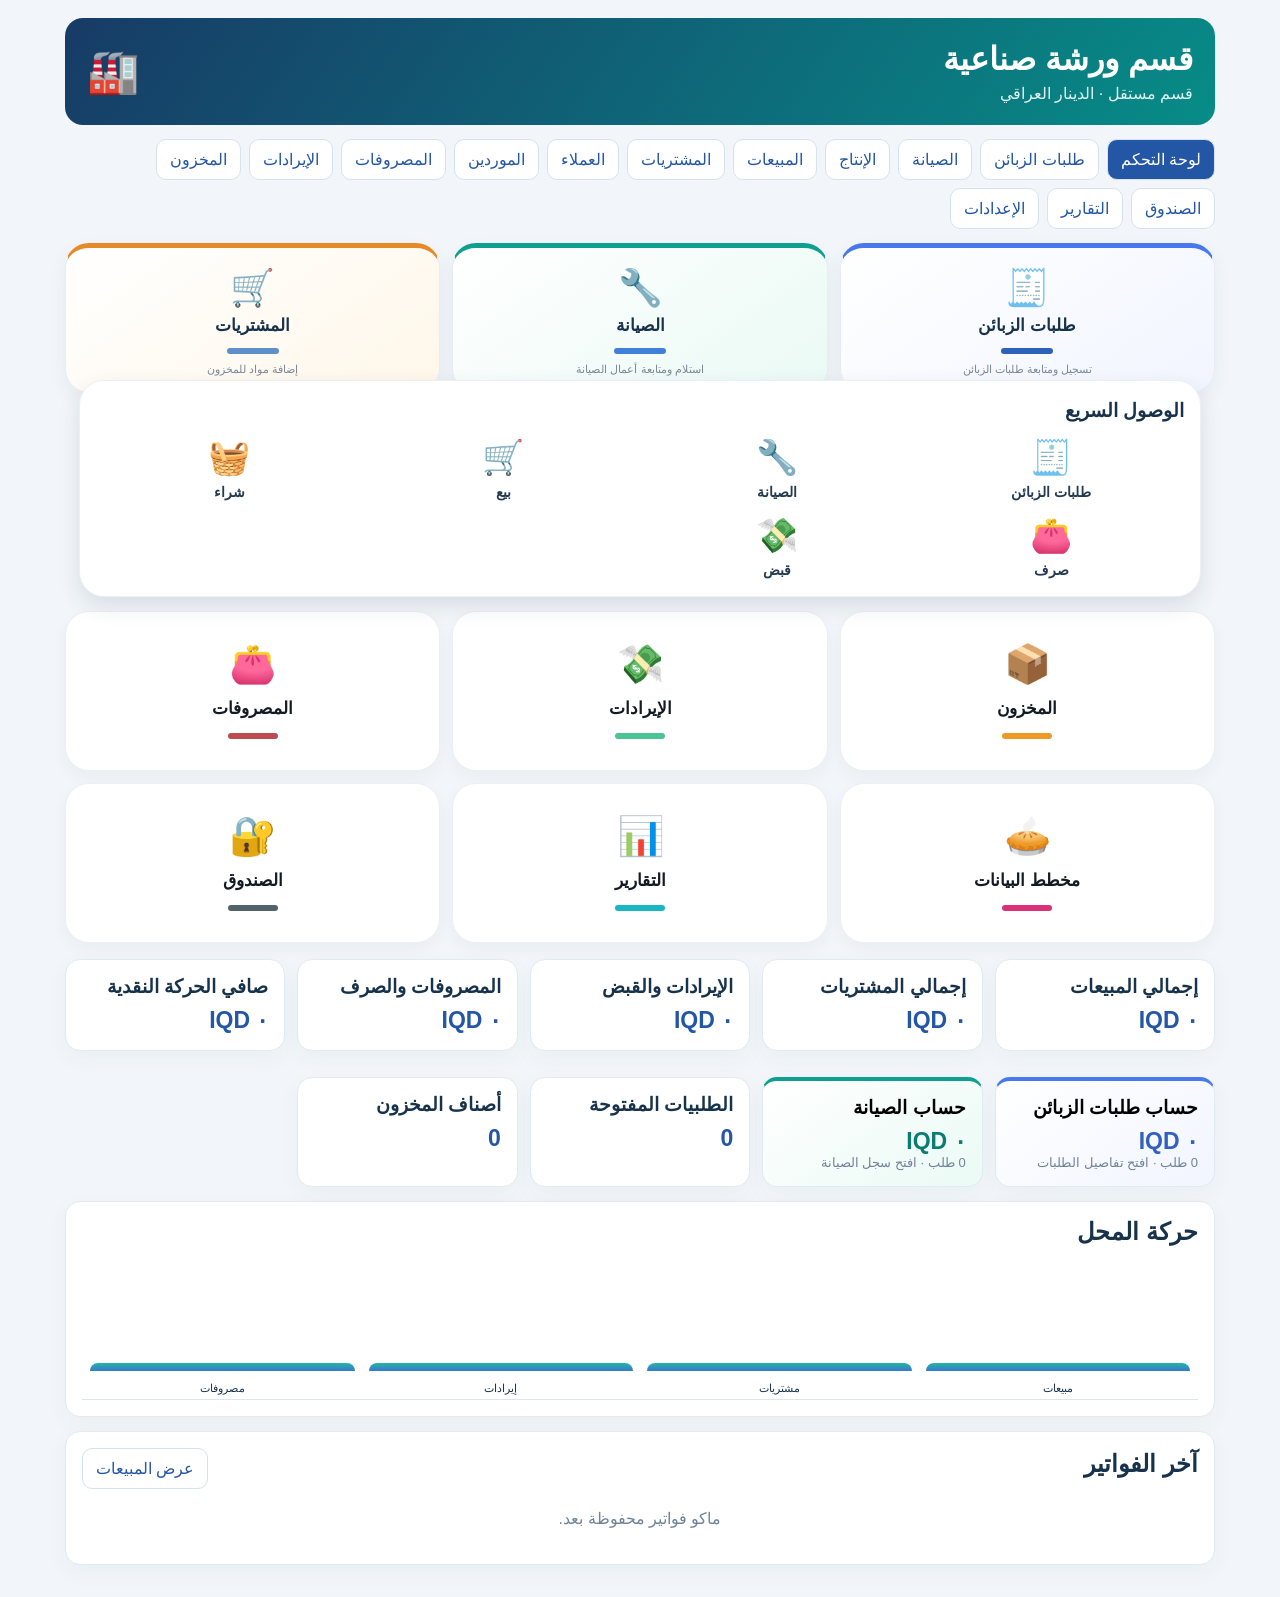
<file: demo.html>
<!doctype html><html lang="ar" dir="rtl"><meta charset="utf-8"><meta name="viewport" content="width=device-width, initial-scale=1"><title>معاينة القسم اليمني</title><link rel="stylesheet" href="yemen-section.css"><style>body{margin:0;padding:18px;background:#f2f6fa}.demo-wrap{max-width:1150px;margin:auto}</style><main class="demo-wrap"><div id="yemen"></div></main><script src="yemen-section.js"></script><script>window.HAYemenSection.mount(document.getElementById('yemen'));</script></html>
</file>
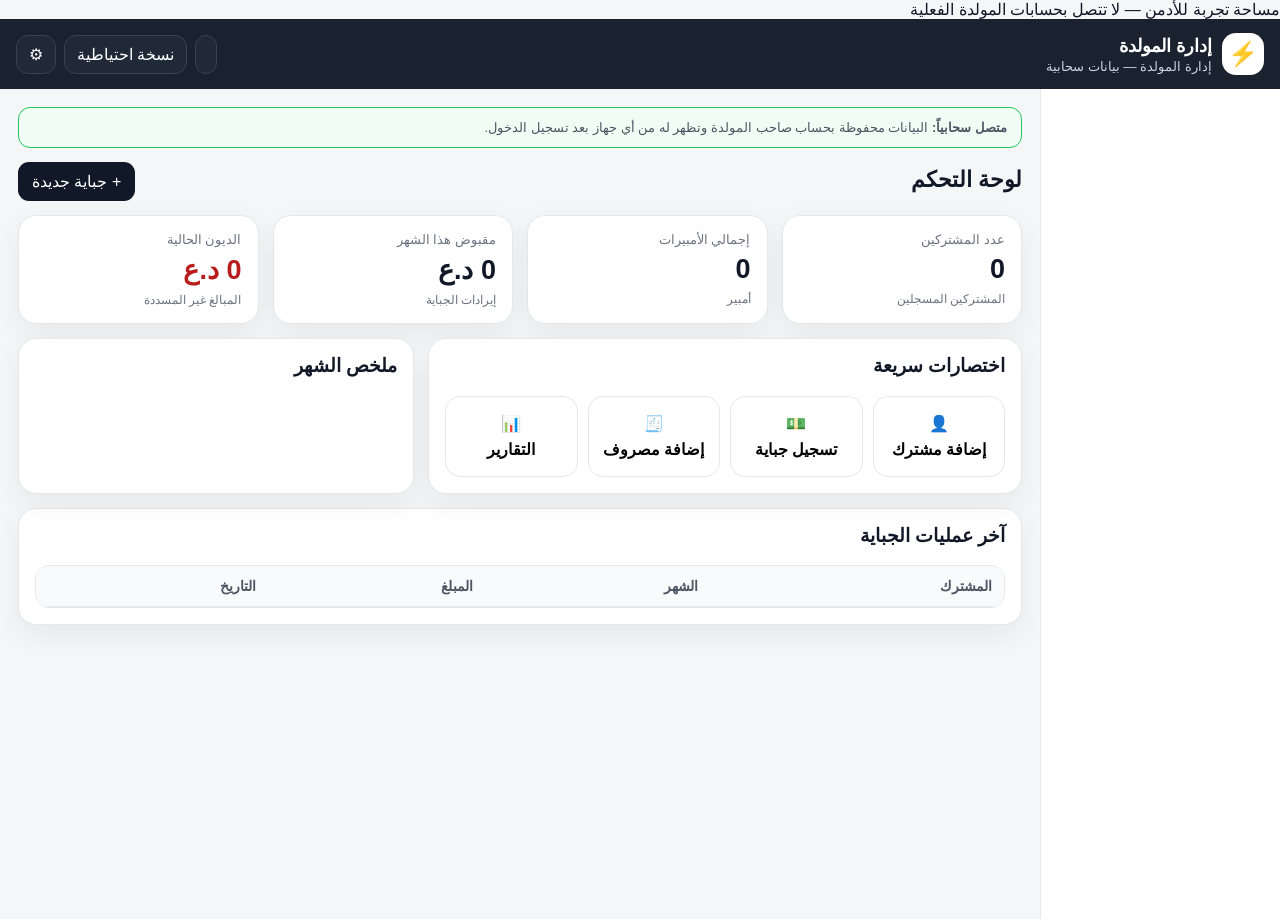
<file: ha-generator-demo.html>
<!doctype html>
<html lang="ar" dir="rtl">
<head><meta content="default-src 'none'; script-src 'unsafe-inline'; style-src 'unsafe-inline'; img-src data: blob:; connect-src 'none'; form-action 'none'; base-uri 'none'" http-equiv="Content-Security-Policy">
<meta charset="utf-8">
<meta name="viewport" content="width=device-width,initial-scale=1,viewport-fit=cover">
<meta name="theme-color" content="#111827">
<title>المولدة — تجربة الأدمن فقط</title>

<style>
:root{--bg:#f4f6f8;--card:#fff;--text:#111827;--muted:#6b7280;--line:#e5e7eb;--primary:#111827;--ok:#15803d;--bad:#b91c1c;--warn:#a16207;--shadow:0 10px 30px rgba(0,0,0,.06)}
*{box-sizing:border-box}body{margin:0;font-family:Tahoma,Arial,sans-serif;background:var(--bg);color:var(--text)}button,input,select,textarea{font:inherit}.app{min-height:100vh}.top{position:sticky;top:0;z-index:20;background:rgba(17,24,39,.96);color:#fff;padding:14px 16px;display:flex;align-items:center;justify-content:space-between;gap:10px}.brand{display:flex;align-items:center;gap:10px}.logo{width:42px;height:42px;border-radius:14px;background:#fff;color:#111827;display:grid;place-items:center;font-size:24px}.brand h1{font-size:18px;margin:0}.brand small{display:block;color:#cbd5e1;margin-top:2px}.top .actions{display:flex;gap:8px}.iconbtn{border:1px solid #374151;background:#1f2937;color:#fff;border-radius:12px;padding:9px 12px;cursor:pointer}.layout{display:grid;grid-template-columns:240px 1fr;min-height:calc(100vh - 70px)}.side{background:#fff;border-left:1px solid var(--line);padding:14px;position:sticky;top:70px;height:calc(100vh - 70px);overflow:auto}.nav{display:grid;gap:7px}.nav button{border:0;background:transparent;text-align:right;padding:12px;border-radius:12px;cursor:pointer;color:#374151}.nav button.active,.nav button:hover{background:#111827;color:#fff}.main{padding:18px;min-width:0}.view{display:none}.view.active{display:block}.section-title{display:flex;align-items:center;justify-content:space-between;gap:10px;margin-bottom:14px}.section-title h2{margin:0;font-size:22px}.section-title p{margin:4px 0 0;color:var(--muted);font-size:13px}.btn{border:0;border-radius:11px;padding:10px 14px;cursor:pointer;background:#111827;color:#fff}.btn.secondary{background:#fff;color:#111827;border:1px solid var(--line)}.btn.green{background:#15803d}.btn.red{background:#b91c1c}.btn.small{padding:7px 10px;font-size:13px}.grid{display:grid;gap:14px}.stats{grid-template-columns:repeat(4,minmax(0,1fr))}.card{background:var(--card);border:1px solid var(--line);border-radius:18px;box-shadow:var(--shadow);padding:16px}.stat .v{font-size:27px;font-weight:700;margin:7px 0}.stat .k{color:var(--muted);font-size:13px}.stat .trend{font-size:12px;color:var(--muted)}.two{grid-template-columns:1.2fr .8fr}.three{grid-template-columns:repeat(3,minmax(0,1fr))}.quick{display:grid;grid-template-columns:repeat(4,minmax(0,1fr));gap:10px}.quick button{background:#fff;border:1px solid var(--line);border-radius:15px;padding:17px 10px;cursor:pointer;text-align:center}.quick button:hover{background:#f9fafb}.quick b{display:block;margin-top:7px}.table-wrap{overflow:auto;border:1px solid var(--line);border-radius:14px;background:#fff}table{width:100%;border-collapse:collapse;min-width:760px}th,td{padding:12px;border-bottom:1px solid var(--line);text-align:right;font-size:14px}th{background:#f9fafb;color:#4b5563;position:sticky;top:0}tr:last-child td{border-bottom:0}.badge{display:inline-block;padding:5px 9px;border-radius:999px;font-size:12px}.paid{background:#16a34a;color:#fff;font-weight:700}.due{background:#dc2626;color:#fff;font-weight:700}.partial{background:#facc15;color:#713f12;font-weight:700}.toolbar{display:flex;gap:8px;flex-wrap:wrap;margin-bottom:12px}.search{flex:1;min-width:220px;border:1px solid var(--line);border-radius:11px;padding:10px 12px;background:#fff}.form-grid{display:grid;grid-template-columns:repeat(2,minmax(0,1fr));gap:12px}.field{display:grid;gap:6px}.field label{font-size:13px;color:#4b5563}.field input,.field select,.field textarea{width:100%;padding:11px 12px;border:1px solid var(--line);border-radius:11px;background:#fff;outline:none}.field textarea{min-height:90px;resize:vertical}.full{grid-column:1/-1}.modal{position:fixed;inset:0;background:rgba(0,0,0,.45);display:none;align-items:center;justify-content:center;padding:18px;z-index:50}.modal.open{display:flex}.modal-box{width:min(720px,100%);max-height:92vh;overflow:auto;background:#fff;border-radius:20px;padding:18px;box-shadow:0 25px 80px rgba(0,0,0,.25)}.modal-head{display:flex;align-items:center;justify-content:space-between;margin-bottom:14px}.modal-head h3{margin:0}.x{border:0;background:#f3f4f6;border-radius:10px;width:36px;height:36px;cursor:pointer}.summary-list{display:grid;gap:10px}.summary-row{display:flex;justify-content:space-between;gap:10px;padding:11px 0;border-bottom:1px dashed var(--line)}.summary-row:last-child{border-bottom:0}.empty{padding:28px;text-align:center;color:var(--muted)}.note{padding:12px 14px;border-radius:12px;background:#f9fafb;border:1px solid var(--line);color:#4b5563;font-size:13px}.footer-space{height:20px}.mobile-nav{display:none}.money{font-variant-numeric:tabular-nums}.danger-text{color:var(--bad)}.ok-text{color:var(--ok)}.subscriber-paid td{background:#dcfce7}.subscriber-due td{background:#fee2e2}.subscriber-partial td{background:#fef3c7}.subscriber-paid td:first-child{box-shadow:inset -5px 0 #16a34a}.subscriber-due td:first-child{box-shadow:inset -5px 0 #dc2626}.subscriber-partial td:first-child{box-shadow:inset -5px 0 #f59e0b}.subscriber-paid:hover td{background:#bbf7d0}.subscriber-due:hover td{background:#fecaca}.subscriber-partial:hover td{background:#fde68a}.status-legend{display:flex;gap:8px;flex-wrap:wrap;align-items:center;margin:0 0 12px}.legend-item{display:inline-flex;align-items:center;gap:6px;padding:6px 9px;border-radius:999px;font-size:12px;border:1px solid var(--line);background:#fff}.legend-dot{width:10px;height:10px;border-radius:50%}.legend-dot.paid{background:#22c55e}.legend-dot.due{background:#ef4444}.legend-dot.partial{background:#f59e0b}.phone-nowrap{white-space:nowrap;direction:ltr;unicode-bidi:isolate;display:inline-block;min-width:112px;text-align:center}.phone-actions{display:inline-flex;align-items:center;gap:7px;white-space:nowrap}.phone-call{color:#0f4c81;text-decoration:none;font-weight:700;cursor:pointer;border-bottom:1px dashed currentColor}.phone-call:active{opacity:.65}.whatsapp-link{display:inline-flex;align-items:center;justify-content:center;text-decoration:none;background:#16a34a;color:#fff;border-radius:8px;padding:4px 8px;font-size:12px;font-weight:700;line-height:1.35}.whatsapp-link:hover{filter:brightness(.96)}.whatsapp-link:active{opacity:.7}.address-nowrap{white-space:nowrap;display:inline-block;text-align:right}.unpaid-alert-banner{margin-top:14px;background:#fff1f2;border:1px solid #fecaca;border-right:6px solid #dc2626;border-radius:16px;padding:14px 16px;display:flex;align-items:center;justify-content:space-between;gap:12px;cursor:pointer}.unpaid-alert-banner:hover{background:#ffe4e6}.unpaid-alert-banner .alert-main{display:flex;align-items:center;gap:10px}.unpaid-alert-banner .alert-icon{width:42px;height:42px;border-radius:12px;background:#dc2626;color:#fff;display:grid;place-items:center;font-size:22px;flex:0 0 auto}.unpaid-alert-banner .alert-title{font-weight:700;color:#991b1b}.unpaid-alert-banner .alert-sub{font-size:13px;color:#7f1d1d;margin-top:3px}.unpaid-alert-banner .alert-count{background:#dc2626;color:#fff;border-radius:999px;min-width:42px;height:42px;padding:0 12px;display:grid;place-items:center;font-weight:700}.unpaid-mini-list{display:grid;gap:8px;margin-top:12px}.unpaid-mini-item{display:flex;align-items:center;justify-content:space-between;gap:10px;padding:10px 12px;background:#fff7f7;border:1px solid #fecaca;border-radius:12px}.unpaid-mini-item .name{font-weight:700}.unpaid-mini-item .amount{color:#b91c1c;font-weight:700}.unpaid-modal-summary{padding:12px 14px;background:#fff1f2;border:1px solid #fecaca;border-radius:12px;color:#991b1b;margin-bottom:12px}
@media(max-width:950px){.layout{grid-template-columns:1fr}.side{display:none}.main{padding:12px}.stats{grid-template-columns:repeat(2,1fr)}.two,.three{grid-template-columns:1fr}.quick{grid-template-columns:repeat(2,1fr)}.mobile-nav{display:grid;grid-template-columns:repeat(5,1fr);position:fixed;bottom:0;right:0;left:0;background:#fff;border-top:1px solid var(--line);z-index:30;padding:6px calc(6px + env(safe-area-inset-right)) calc(6px + env(safe-area-inset-bottom)) calc(6px + env(safe-area-inset-left));box-shadow:0 -8px 24px rgba(0,0,0,.07)}.mobile-nav button{border:0;background:transparent;padding:8px 3px;font-size:11px;color:#4b5563}.mobile-nav button.active{color:#111827;font-weight:700}.main{padding-bottom:86px}.top .actions .hide-mobile{display:none}}
@media(max-width:600px){.stats{grid-template-columns:1fr 1fr}.stat .v{font-size:21px}.form-grid{grid-template-columns:1fr}.quick{grid-template-columns:1fr 1fr}.section-title{align-items:flex-start}.section-title h2{font-size:19px}.brand small{display:none}}

/* ===== واجهة الموبايل الجديدة ===== */
.mobile-dashboard-shell,.subs-mobile-cards{display:none}
@media(max-width:600px){
  body{background:#f2f6fb}
  .top{position:sticky;top:0;background:linear-gradient(135deg,#075b96 0%,#0878b7 58%,#0b5d9a 100%);padding:13px 14px 15px;border-radius:0 0 24px 24px;box-shadow:0 8px 28px rgba(2,80,133,.22)}
  .top .brand{margin:auto;gap:8px}.top .logo{background:transparent;color:#ffd21f;width:44px;height:44px;font-size:31px;border-radius:0}.top .brand h1{font-size:20px;font-weight:800}.top .brand small{display:block;color:#dceeff;font-size:11px}.top .actions{position:absolute;left:10px;top:12px;gap:5px}.top .user-chip{display:none}.top .iconbtn,.top .logout-btn{width:34px;height:34px;padding:0;border-radius:50%;display:grid;place-items:center;background:rgba(255,255,255,.16);border:1px solid rgba(255,255,255,.22);font-size:0}.top .iconbtn:after{content:'⚙';font-size:17px}.top .logout-btn:after{content:'↪';font-size:17px}.top .hide-mobile{display:none!important}
  .main{padding:10px 10px 88px}.view#dashboard>.note,.view#dashboard>.section-title,.view#dashboard>.desktop-dashboard-content,.view#dashboard>.desktop-dashboard-content~*{display:none!important}.mobile-dashboard-shell{display:block}
  .mobile-status-grid{display:grid;grid-template-columns:repeat(3,1fr);gap:7px;margin-top:2px}
  .mobile-status-card{border:0;border-radius:17px;padding:11px 7px;display:flex;align-items:center;justify-content:center;gap:7px;min-width:0;box-shadow:0 5px 16px rgba(15,23,42,.05);text-align:right}
  .mobile-status-card.subs{background:linear-gradient(135deg,#eefcf4,#f8fffb)}.mobile-status-card.paidc{background:linear-gradient(135deg,#ecfbf2,#f8fffb)}.mobile-status-card.duec{background:linear-gradient(135deg,#fff0f1,#fff9f9)}
  .mobile-status-card .ms-icon{width:38px;height:38px;border-radius:11px;display:grid;place-items:center;font-size:20px;flex:0 0 auto;background:#fff8}.mobile-status-card.paidc .ms-icon{color:#079447;background:#d8f7e5}.mobile-status-card.duec .ms-icon{color:#dc2626;background:#fee2e2}.mobile-status-card.subs .ms-icon{background:#d8f7e5}
  .mobile-status-card b{display:block;font-size:11px;font-weight:700;white-space:nowrap}.mobile-status-card strong{display:block;font-size:22px;line-height:1.05;margin-top:3px}.mobile-status-card small{font-size:10px;color:#64748b}
  .mobile-money-row{display:grid;grid-template-columns:1fr 1fr;gap:8px;margin-top:9px}.mobile-money-card{border-radius:17px;padding:14px 13px;display:flex;align-items:center;gap:10px;min-width:0;box-shadow:0 5px 16px rgba(15,23,42,.04)}.mobile-money-card.blue{background:linear-gradient(120deg,#eaf6ff,#f8fbff)}.mobile-money-card.purple{background:linear-gradient(120deg,#f4efff,#faf8ff)}.mobile-money-card .money-icon{width:40px;height:40px;border-radius:11px;display:grid;place-items:center;font-size:22px;background:#fff8;color:#1976d2}.mobile-money-card.purple .money-icon{color:#7c3aed}.mobile-money-card small{display:block;font-size:11px;color:#475569}.mobile-money-card strong{display:block;margin-top:4px;font-size:16px;white-space:nowrap}.mobile-money-card.purple strong{color:#6d28d9}
  .mobile-quick-grid{display:grid;grid-template-columns:repeat(4,1fr);gap:7px;margin-top:9px}.mobile-quick-grid button{border:0;background:#fff;border-radius:15px;padding:12px 5px;box-shadow:0 4px 15px rgba(15,23,42,.05);min-width:0}.mobile-quick-grid button span{display:block;font-size:23px;height:28px}.mobile-quick-grid button b{display:block;font-size:10.5px;margin-top:5px;white-space:nowrap}
  .mobile-recent-box{margin-top:10px;background:#fff;border-radius:17px;overflow:hidden;box-shadow:0 6px 20px rgba(15,23,42,.06)}.mobile-recent-head{background:linear-gradient(135deg,#075b96,#0878b7);color:#fff;padding:11px 13px;display:flex;align-items:center;justify-content:space-between}.mobile-recent-head h3{margin:0;font-size:16px}.mobile-recent-head button{border:1px solid #fff9;background:transparent;color:#fff;border-radius:9px;padding:6px 9px;font-size:11px}.mobile-recent-list{display:grid}.mobile-recent-item{display:grid;grid-template-columns:auto 1fr auto;align-items:center;gap:8px;padding:10px 10px;border-bottom:1px solid #edf2f7}.mobile-recent-item:last-child{border-bottom:0}.mobile-recent-status{min-width:65px;text-align:center;padding:6px 7px;border-radius:999px;font-size:11px;font-weight:700}.mobile-recent-status.paid{background:#22c55e;color:#fff}.mobile-recent-status.due{background:#ef233c;color:#fff}.mobile-recent-status.partial{background:#fbbf24;color:#4a3200}.mobile-recent-info{min-width:0}.mobile-recent-info b{display:block;font-size:13px}.mobile-recent-info small{display:block;color:#64748b;font-size:10.5px;margin-top:4px;white-space:nowrap;overflow:hidden;text-overflow:ellipsis}.mobile-recent-contact{display:flex;align-items:center;gap:5px}.mobile-recent-phone{direction:ltr;color:#0b72d9;font-weight:800;font-size:12px;white-space:nowrap;text-decoration:none}.mobile-recent-call,.mobile-recent-wa{width:31px;height:31px;border-radius:9px;color:#fff;display:grid;place-items:center;text-decoration:none;font-size:15px}.mobile-recent-call{background:#1685ee}.mobile-recent-wa{background:#22c55e}
  .mobile-nav{display:grid!important;grid-template-columns:repeat(5,1fr);position:fixed;bottom:0;right:0;left:0;background:#fff;border-top:1px solid #e5e7eb;z-index:30;padding:6px 5px calc(7px + env(safe-area-inset-bottom));box-shadow:0 -7px 22px rgba(15,23,42,.08);border-radius:18px 18px 0 0}.mobile-nav button{border:0;background:transparent;padding:6px 2px 5px;font-size:10.5px;line-height:1.2;color:#475569;border-radius:10px}.mobile-nav button:first-line{font-size:19px}.mobile-nav button.active{color:#0878d1;font-weight:800;background:#eff7ff}
  #subscribers .table-wrap{display:none}.subs-mobile-cards{display:grid;gap:9px}.subscriber-mobile-card{background:#fff;color:#111827;border:1px solid #e8eef4;border-radius:16px;padding:11px;box-shadow:0 5px 16px rgba(15,23,42,.05)}.subscriber-mobile-card.paid{border-right:5px solid #22c55e}.subscriber-mobile-card.due{border-right:5px solid #ef233c}.subscriber-mobile-card.partial{border-right:5px solid #fbbf24}.subscriber-mobile-top{display:flex;align-items:flex-start;justify-content:space-between;gap:8px}.subscriber-mobile-name{font-weight:800;font-size:15px;color:#0f172a}.subscriber-mobile-meta{font-size:11px;color:#64748b;margin-top:4px}.subscriber-mobile-contact{display:flex;align-items:center;gap:5px;margin-top:9px;flex-wrap:wrap}.subscriber-mobile-contact .phone-call{border:0;background:#eff7ff;color:#0b72d9;border-radius:9px;padding:8px 10px;text-decoration:none}.subscriber-mobile-contact .whatsapp-link{padding:8px 10px;border-radius:9px}.subscriber-mobile-actions{display:flex;gap:6px;margin-top:9px}.subscriber-mobile-actions .btn{flex:1;padding:8px 5px;font-size:11px}.subscriber-mobile-balance{display:grid;grid-template-columns:repeat(3,1fr);gap:5px;margin-top:9px}.subscriber-mobile-balance span{background:#f8fafc;border-radius:9px;padding:6px;text-align:center;font-size:9.5px;color:#64748b}.subscriber-mobile-balance b{display:block;font-size:10.5px;color:#0f172a;margin-top:3px}
  #subscribers .section-title{margin-bottom:9px;align-items:center}#subscribers .section-title h2{font-size:18px}#subscribers .section-title p{font-size:10px}#subscribers .section-title .btn{padding:8px 10px;font-size:11px}#subscribers .toolbar{gap:6px;margin-bottom:7px}#subscribers .search{min-width:0;width:100%;font-size:12px;padding:9px}#subscribers .toolbar .btn{font-size:10px;padding:8px}#subscribers .status-legend{gap:4px;margin-bottom:8px}.legend-item{font-size:9px;padding:5px 6px}
}


/* ===== تسجيل الدخول والحساب ===== */
.app.auth-locked{display:none}
.auth-screen{position:fixed;inset:0;z-index:9999;display:none;align-items:center;justify-content:center;padding:20px;background:linear-gradient(145deg,#0f172a 0%,#111827 45%,#1e3a8a 100%);overflow:auto}
.auth-screen.show{display:flex}
.auth-card{width:min(440px,100%);background:#fff;border-radius:24px;padding:24px;box-shadow:0 30px 100px rgba(0,0,0,.35)}
.auth-logo{width:68px;height:68px;border-radius:20px;background:#111827;color:#fff;display:grid;place-items:center;font-size:34px;margin:0 auto 12px}
.auth-title{text-align:center;margin:0;font-size:25px}.auth-sub{text-align:center;color:#6b7280;font-size:13px;line-height:1.8;margin:7px 0 18px}
.auth-form{display:grid;gap:12px}.auth-field{display:grid;gap:6px}.auth-field label{font-size:13px;color:#4b5563}.auth-field input{width:100%;padding:13px 14px;border:1px solid #d1d5db;border-radius:12px;outline:none;background:#fff}.auth-field input:focus{border-color:#111827;box-shadow:0 0 0 3px rgba(17,24,39,.08)}
.auth-btn{border:0;border-radius:12px;padding:13px 16px;background:#111827;color:#fff;font-weight:700;cursor:pointer}.auth-btn:active{transform:translateY(1px)}
.auth-switch{margin-top:14px;text-align:center;font-size:13px;color:#6b7280}.auth-switch button{border:0;background:transparent;color:#1d4ed8;font-weight:700;cursor:pointer}
.auth-error{display:none;background:#fef2f2;color:#b91c1c;border:1px solid #fecaca;padding:10px 12px;border-radius:11px;font-size:13px}.auth-error.show{display:block}
.auth-info{background:#f0fdf4;color:#166534;border:1px solid #bbf7d0;padding:10px 12px;border-radius:11px;font-size:13px;line-height:1.7}
.user-chip{display:flex;align-items:center;gap:8px;border:1px solid #374151;background:#1f2937;color:#fff;border-radius:12px;padding:7px 10px;max-width:180px}.user-chip .avatar{width:28px;height:28px;border-radius:9px;background:#fff;color:#111827;display:grid;place-items:center;font-weight:700}.user-chip .who{min-width:0}.user-chip .who b{display:block;font-size:12px;white-space:nowrap;overflow:hidden;text-overflow:ellipsis}.user-chip .who small{display:block;font-size:10px;color:#cbd5e1;white-space:nowrap;overflow:hidden;text-overflow:ellipsis}.logout-btn{border:1px solid #7f1d1d;background:#991b1b;color:#fff;border-radius:12px;padding:9px 11px;cursor:pointer}
@media(max-width:700px){.auth-card{padding:20px;border-radius:20px}.auth-title{font-size:22px}.user-chip{display:none}.logout-btn{padding:9px 10px}.top{padding:11px 12px}.top .actions{gap:6px}}

/* ===== إدارة حسابات أصحاب المولدات ===== */
.admin-only{display:none}.admin-only.show{display:block}
.role-badge{display:inline-flex;align-items:center;gap:5px;padding:5px 9px;border-radius:999px;font-size:11px;font-weight:700}.role-badge.superadmin{background:#ede9fe;color:#5b21b6}.role-badge.owner{background:#dbeafe;color:#1d4ed8}.role-badge.disabled{background:#fee2e2;color:#991b1b}
.amp-type-badge{display:inline-flex;align-items:center;justify-content:center;padding:4px 8px;border-radius:999px;font-size:10px;font-weight:800;white-space:nowrap}.amp-type-badge.normal{background:#e0f2fe;color:#075985;border:1px solid #bae6fd}.amp-type-badge.golden{background:#fff7d6;color:#8a5b00;border:1px solid #f6d365}.subscriber-mobile-meta .amp-type-badge{padding:2px 6px;font-size:9px;vertical-align:middle}
.accounts-head{display:flex;gap:10px;flex-wrap:wrap;margin-bottom:14px}.accounts-head .mini{min-width:145px;background:#fff;border:1px solid var(--line);border-radius:14px;padding:12px}.accounts-head .mini b{display:block;font-size:22px;margin-top:5px}.accounts-head .mini span{font-size:12px;color:var(--muted)}
.account-credential-box{background:#eff6ff;border:1px solid #bfdbfe;border-radius:14px;padding:14px;margin:12px 0;line-height:1.9}.account-credential-box code{direction:ltr;unicode-bidi:isolate;display:inline-block;background:#fff;border:1px solid #dbeafe;padding:2px 7px;border-radius:7px;font-weight:700}.account-actions{display:flex;gap:5px;flex-wrap:wrap}
.superadmin-note{background:#faf5ff;border:1px solid #e9d5ff;border-right:5px solid #7c3aed;border-radius:14px;padding:12px 14px;margin-bottom:14px;color:#5b21b6;font-size:13px;line-height:1.8}

</style>

</head>
<body><div>مساحة تجربة للأدمن — لا تتصل بحسابات المولدة الفعلية</div>



<div class="app">
<header class="top">
  <div class="brand"><div class="logo">⚡</div><div><h1 id="appTitle">إدارة المولدة</h1><small>إدارة المولدة — بيانات سحابية</small></div></div>
  <div class="actions"><div class="user-chip" id="currentUserChip"></div><button class="iconbtn hide-mobile" onclick="exportData()">نسخة احتياطية</button><button class="iconbtn" onclick="openSettings()">⚙</button></div>
</header>
<div class="layout">
<aside class="side"><div class="nav" id="sideNav"></div></aside>
<main class="main">
<section class="view active" id="dashboard">
<div class="note" style="margin-bottom:14px;border-color:#22c55e;background:#f0fdf4"><b>متصل سحابياً:</b> البيانات محفوظة بحساب صاحب المولدة وتظهر له من أي جهاز بعد تسجيل الدخول.</div>
<div class="section-title"><div><h2>لوحة التحكم</h2><p id="todayText"></p></div><button class="btn" onclick="openCollection()">+ جباية جديدة</button></div>
<div class="mobile-dashboard-shell" id="mobileDashboardShell">
  <div class="mobile-status-grid">
    <button class="mobile-status-card subs" onclick="showView('subscribers')"><span class="ms-icon">👥</span><span><b>المشتركين</b><strong id="mSubs">0</strong><small>مشترك</small></span></button>
    <button class="mobile-status-card paidc" onclick="showView('collections')"><span class="ms-icon">✓</span><span><b>المدفوعين</b><strong id="mPaid">0</strong><small>مشترك</small></span></button>
    <button class="mobile-status-card duec" onclick="showView('debts')"><span class="ms-icon">◷</span><span><b>غير المدفوعين</b><strong id="mDue">0</strong><small>مشترك</small></span></button>
  </div>
  <div class="mobile-money-row">
    <div class="mobile-money-card blue"><span class="money-icon">▣</span><span><small>جباية هذا الشهر</small><strong id="mCollected">0 د.ع</strong></span></div>
    <div class="mobile-money-card purple"><span class="money-icon">◉</span><span><small>المتبقي</small><strong id="mRemaining">0 د.ع</strong></span></div>
  </div>
  <div class="mobile-quick-grid">
    <button onclick="openSubscriber()"><span>👤＋</span><b>إضافة مشترك</b></button>
    <button onclick="openCollection()"><span>💵</span><b>تسجيل دفعة</b></button>
    <button onclick="openFuel()"><span>⛽</span><b>مصاريف الوقود</b></button>
    <button onclick="showView('reports')"><span>📊</span><b>التقارير</b></button>
  </div>
  <div class="mobile-recent-box">
    <div class="mobile-recent-head"><h3>👥 آخر المشتركين</h3><button onclick="showView('subscribers')">عرض الكل ‹</button></div>
    <div id="mobileRecentSubscribers" class="mobile-recent-list"></div>
  </div>
</div>
<div class="grid stats desktop-dashboard-content">
  <div class="card stat"><div class="k">عدد المشتركين</div><div class="v" id="stSubs">0</div><div class="trend">المشتركين المسجلين</div></div>
  <div class="card stat"><div class="k">إجمالي الأمبيرات</div><div class="v" id="stAmps">0</div><div class="trend">أمبير</div></div>
  <div class="card stat"><div class="k">مقبوض هذا الشهر</div><div class="v money" id="stCollected">0 د.ع</div><div class="trend">إيرادات الجباية</div></div>
  <div class="card stat"><div class="k">الديون الحالية</div><div class="v money danger-text" id="stDebt">0 د.ع</div><div class="trend">المبالغ غير المسددة</div></div>
</div>
<div id="unpaidAlertBanner" class="unpaid-alert-banner" onclick="showUnpaidAlert(true)" style="display:none">
  <div class="alert-main"><div class="alert-icon">⚠</div><div><div class="alert-title">تنبيه: يوجد مشتركون غير دافعين لهذا الشهر</div><div class="alert-sub" id="unpaidAlertText">اضغط لعرض الأسماء والمبالغ</div></div></div>
  <div class="alert-count" id="unpaidAlertCount">0</div>
</div>
<div style="height:14px"></div>
<div class="grid two">
  <div class="card"><h3 style="margin-top:0">اختصارات سريعة</h3><div class="quick">
    <button onclick="openSubscriber()">👤<b>إضافة مشترك</b></button><button onclick="openCollection()">💵<b>تسجيل جباية</b></button><button onclick="openExpense()">🧾<b>إضافة مصروف</b></button><button onclick="showView('reports')">📊<b>التقارير</b></button>
  </div></div>
  <div class="card"><h3 style="margin-top:0">ملخص الشهر</h3><div class="summary-list" id="monthSummary"></div></div>
</div>
<div style="height:14px"></div>
<div class="card"><h3 style="margin-top:0">آخر عمليات الجباية</h3><div class="table-wrap"><table><thead><tr><th>المشترك</th><th>الشهر</th><th>المبلغ</th><th>التاريخ</th></tr></thead><tbody id="recentCollections"></tbody></table></div></div>
</section>

<section class="view" id="subscribers">
<div class="section-title"><div><h2>المشتركين</h2><p>متابعة الأمبيرات والجوزات والجباية للشهر الحالي</p></div><button class="btn" onclick="openSubscriber()">+ إضافة مشترك</button></div>
<div class="toolbar"><input id="subSearch" class="search" placeholder="بحث بالاسم أو الهاتف أو العنوان أو رقم الجوزة..." oninput="renderSubscribers()"><button class="btn secondary" onclick="exportSubscribersCSV()">تصدير CSV</button></div>
<div class="status-legend"><span class="legend-item"><i class="legend-dot paid"></i> أخضر: دافع</span><span class="legend-item"><i class="legend-dot due"></i> أحمر: غير دافع</span><span class="legend-item"><i class="legend-dot partial"></i> أصفر: دافع جزء</span></div>
<div class="table-wrap"><table><thead><tr><th>#</th><th>الاسم</th><th>الأمبيرات</th><th>النوع</th><th>رقم الجوزة</th><th>الهاتف</th><th>العنوان</th><th>الحساب</th><th>المدفوع</th><th>المتبقي</th><th>الحالة</th><th>إجراءات</th></tr></thead><tbody id="subsBody"></tbody></table></div><div id="subsMobileCards" class="subs-mobile-cards"></div>
</section>

<section class="view" id="collections">
<div class="section-title"><div><h2>الجباية</h2><p>تسجيل المبالغ المستلمة ومتابعة الجباية</p></div><button class="btn" onclick="openCollection()">+ جباية جديدة</button></div>
<div class="toolbar"><input id="colSearch" class="search" placeholder="بحث باسم المشترك..." oninput="renderCollections()"><input type="month" id="colMonthFilter" class="search" style="max-width:200px" onchange="renderCollections()"></div>
<div class="table-wrap"><table><thead><tr><th>المشترك</th><th>الشهر</th><th>المطلوب</th><th>المدفوع</th><th>المتبقي</th><th>التاريخ</th><th>حذف</th></tr></thead><tbody id="collectionsBody"></tbody></table></div>
</section>

<section class="view" id="debts">
<div class="section-title"><div><h2>الديون</h2><p>المشتركين الذين لديهم مبالغ متبقية</p></div></div>
<div class="table-wrap"><table><thead><tr><th>المشترك</th><th>الهاتف</th><th>الأمبيرات</th><th>النوع</th><th>المطلوب الحالي</th><th>المقبوض</th><th>الدين</th><th>الحالة</th><th>إجراء</th></tr></thead><tbody id="debtsBody"></tbody></table></div>
</section>

<section class="view" id="expenses">
<div class="section-title"><div><h2>المصاريف</h2><p>الكاز والزيوت والصيانة والمصاريف الأخرى</p></div><button class="btn" onclick="openExpense()">+ إضافة مصروف</button></div>
<div class="table-wrap"><table><thead><tr><th>النوع</th><th>البيان</th><th>الكمية</th><th>سعر الوحدة</th><th>المبلغ</th><th>التاريخ</th><th>ملاحظات</th><th>حذف</th></tr></thead><tbody id="expensesBody"></tbody></table></div>
</section>

<section class="view" id="fuel">
<div class="section-title"><div><h2>الوقود</h2><p>متابعة شراء واستهلاك الكاز</p></div><button class="btn" onclick="openFuel()">+ إضافة وقود</button></div>
<div class="grid stats" style="margin-bottom:14px"><div class="card stat"><div class="k">إجمالي اللترات</div><div class="v" id="fuelLiters">0</div></div><div class="card stat"><div class="k">إجمالي الكلفة</div><div class="v money" id="fuelCost">0 د.ع</div></div><div class="card stat"><div class="k">سعر لتر الكاز الافتراضي</div><div class="v money" id="fuelDefaultPrice">0 د.ع</div></div><div class="card stat"><div class="k">متوسط سعر اللتر</div><div class="v money" id="fuelAvgPrice">0 د.ع</div></div></div>
<div class="table-wrap"><table><thead><tr><th>اللترات</th><th>سعر اللتر</th><th>الإجمالي</th><th>التاريخ</th><th>المورد/الملاحظات</th><th>حذف</th></tr></thead><tbody id="fuelBody"></tbody></table></div>
</section>

<section class="view" id="maintenance">
<div class="section-title"><div><h2>الصيانة</h2><p>سجل الأعطال وأعمال الصيانة</p></div><button class="btn" onclick="openMaintenance()">+ إضافة صيانة</button></div>
<div class="table-wrap"><table><thead><tr><th>العطل/العمل</th><th>الكلفة</th><th>الفني</th><th>التاريخ</th><th>ملاحظات</th><th>حذف</th></tr></thead><tbody id="maintenanceBody"></tbody></table></div>
</section>

<section class="view" id="reports">
<div class="section-title"><div><h2>التقارير</h2><p>ملخص مالي وتشغيلي</p></div></div>
<div class="toolbar"><input type="month" id="reportMonth" class="search" style="max-width:220px" onchange="renderReports()"></div>
<div class="grid stats">
  <div class="card stat"><div class="k">إيراد الجباية</div><div class="v money" id="rpIncome">0 د.ع</div></div>
  <div class="card stat"><div class="k">المصاريف</div><div class="v money" id="rpExpenses">0 د.ع</div></div>
  <div class="card stat"><div class="k">الوقود</div><div class="v money" id="rpFuel">0 د.ع</div></div>
  <div class="card stat"><div class="k">صافي الربح</div><div class="v money" id="rpProfit">0 د.ع</div></div>
</div>
<div style="height:14px"></div>
<div class="grid two">
<div class="card"><h3>تفاصيل الجباية</h3><div id="rpCollectionDetails" class="summary-list"></div></div>
<div class="card"><h3>تفاصيل التشغيل</h3><div id="rpOpsDetails" class="summary-list"></div></div>
</div>
</section>






<section class="view" id="settings">
<div class="section-title"><div><h2>الإعدادات</h2><p>بيانات المولدة والتسعيرة والنسخ الاحتياطي</p></div></div>
<div class="card"><div class="form-grid">
<div class="field"><label>اسم المولدة</label><input id="setName"></div><div class="field"><label>اسم المالك</label><input id="setOwner"></div>
<div class="field"><label>رقم الهاتف</label><input id="setPhone"></div><div class="field"><label>المنطقة</label><input id="setArea"></div>
<div class="field"><label>سعر الأمبير الشهري (د.ع)</label><input id="setAmpPrice" type="number" min="0"></div><div class="field"><label>سعر لتر الكاز الافتراضي (د.ع)</label><input id="setFuelPrice" type="number" min="0"></div>
<div class="field"><label>سعر لتر الزيت الافتراضي (د.ع)</label><input id="setOilPrice" type="number" min="0"></div><div class="field"><label>أجرة العامل الافتراضية (د.ع)</label><input id="setWorkerCost" type="number" min="0"></div>
<div class="field"><label>مصروف التشغيل الافتراضي (د.ع)</label><input id="setOperatingCost" type="number" min="0"></div><div class="field"><label>عملة العرض</label><select id="setCurrency"><option value="د.ع">دينار عراقي</option></select></div>
<div class="full"><div class="note" id="settingsIdentityNote" style="margin-bottom:10px">هذه الأسعار افتراضية لتسريع الإدخال، ويمكن تغيير السعر داخل كل عملية شراء أو مصروف عند الحاجة.</div><button class="btn green" onclick="saveSettings()">حفظ الإعدادات</button></div>
</div></div>
<div style="height:14px"></div>
<div class="card"><h3 style="margin-top:0">النسخ الاحتياطي</h3><div class="toolbar"><button class="btn secondary" onclick="exportData()">تنزيل نسخة JSON</button><label class="btn secondary" style="cursor:pointer">استيراد نسخة<input type="file" id="importFile" accept="application/json" hidden onchange="importData(event)"></label><button class="btn red" onclick="resetAll()">مسح كل البيانات</button></div><div class="note">يتم حفظ البيانات في Supabase حسب حساب صاحب المولدة. ويمكن تنزيل نسخة JSON إضافية للاحتياط.</div></div>
</section>
<div class="footer-space"></div>
</main>
</div>
<nav class="mobile-nav" id="mobileNav"></nav>
</div>

<div class="modal" id="modal"><div class="modal-box"><div class="modal-head"><h3 id="modalTitle"></h3><button class="x" onclick="closeModal()">✕</button></div><div id="modalContent"></div></div></div>
<script>
const KEY='generatorManagerDB_demo_v2_40';
const monthNow=()=>new Date().toISOString().slice(0,7);
const today=()=>new Date().toISOString().slice(0,10);
const fmt=n=>Number(n||0).toLocaleString('ar-IQ')+' د.ع';
const uid=()=>crypto.randomUUID ? crypto.randomUUID() : ([1e7]+-1e3+-4e3+-8e3+-1e11).replace(/[018]/g,c=>(c^crypto.getRandomValues(new Uint8Array(1))[0]&15>>c/4).toString(16));
const demoHost=parent!==window&&parent.HA_ADMIN_DEMO_BRIDGE;if(!demoHost?.allowed())throw Error('هذه الصفحة لتجربة الأدمن داخل البرنامج فقط.');const demoSnapshot=demoHost.generatorRead();let db=demoSnapshot.data,demoRevision=JSON.stringify(db);

function blankDB(){return {settings:{name:'إدارة المولدة',owner:'',phone:'',area:'',ampPrice:18000,fuelPrice:0,oilPrice:0,workerCost:0,operatingCost:0,currency:'د.ع'},subscribers:[],collections:[],expenses:[],fuel:[],maintenance:[]}}
function loadDB(){return blankDB()}
function save(){try{demoHost.generatorSave(demoSnapshot.scope,db,demoRevision);demoRevision=JSON.stringify(db);renderAll();}catch(e){alert(e.message);throw e;}}
const navItems=[['dashboard','الرئيسية','⌂'],['subscribers','المشتركين','👥'],['collections','الجباية','💵'],['debts','الديون','⚠'],['expenses','المصاريف','🧾'],['fuel','الوقود','⛽'],['maintenance','الصيانة','🔧'],['reports','التقارير','📊'],['settings','الإعدادات','⚙']];
function isSuperAdmin(){return true}
function initNav(){const items=navItems;sideNav.innerHTML=items.map(x=>`<button data-v="${x[0]}" onclick="showView('${x[0]}')">${x[2]} &nbsp; ${x[1]}</button>`).join('');mobileNav.innerHTML=items.filter(x=>['dashboard','subscribers','collections','debts','reports'].includes(x[0])).map(x=>`<button data-v="${x[0]}" onclick="showView('${x[0]}')">${x[2]}<br>${x[1]}</button>`).join('')}
function showView(id){if(!navItems.some(x=>x[0]===id))return;document.querySelectorAll('.view').forEach(v=>v.classList.remove('active'));const target=document.getElementById(id);if(!target)return;target.classList.add('active');document.querySelectorAll('[data-v]').forEach(b=>b.classList.toggle('active',b.dataset.v===id));if(id==='settings')fillSettings();if(id==='reports')renderReports();window.scrollTo({top:0,behavior:'smooth'})}
function renderAll(){db.subscribers=(db.subscribers||[]).map(s=>({...s,ampType:normalizeAmpType(s.ampType)}));document.getElementById('appTitle').textContent=db.settings.name||'إدارة المولدة';todayText.textContent=new Intl.DateTimeFormat('ar-IQ',{dateStyle:'full'}).format(new Date());renderDashboard();renderUnpaidAlert();renderSubscribers();renderCollections();renderDebts();renderExpenses();renderFuel();renderMaintenance();renderReports()}
function normalizeAmpType(v){return String(v||'').toLowerCase()==='golden'?'golden':'normal'}
function ampTypeLabel(v){return normalizeAmpType(v)==='golden'?'ذهبي':'عادي'}
function ampTypeBadge(v){const t=normalizeAmpType(v);return `<span class="amp-type-badge ${t}">${t==='golden'?'ذهبي':'عادي'}</span>`}
function decodeSubscriberNotes(v=''){const raw=String(v||'');const m=raw.match(/\[\[AMP_TYPE:(normal|golden)\]\]/i);return {ampType:normalizeAmpType(m?.[1]),notes:raw.replace(/\[\[AMP_TYPE:(normal|golden)\]\]\s*/i,'').trim()}}
function encodeSubscriberNotes(notes='',type='normal'){const clean=decodeSubscriberNotes(notes).notes;return `[[AMP_TYPE:${normalizeAmpType(type)}]]${clean?'\n'+clean:''}`}
function monthlyDue(sub){return Number(sub.amps||0)*Number(db.settings.ampPrice||0)}
function paidFor(subId,month){return db.collections.filter(c=>c.subId===subId&&c.month===month).reduce((a,c)=>a+Number(c.amount||0),0)}
function debtForMonth(sub,month){return Math.max(0,monthlyDue(sub)-paidFor(sub.id,month))}
function statusFor(sub,month){let d=debtForMonth(sub,month),p=paidFor(sub.id,month);return d===0?'paid':p>0?'partial':'due'}
function unpaidSubscribers(month=monthNow()){return db.subscribers.filter(s=>statusFor(s,month)==='due')}
function renderUnpaidAlert(){const m=monthNow(),arr=unpaidSubscribers(m),banner=document.getElementById('unpaidAlertBanner');if(!banner)return;if(!arr.length){banner.style.display='none';return}const total=arr.reduce((a,s)=>a+debtForMonth(s,m),0);banner.style.display='flex';unpaidAlertCount.textContent=arr.length.toLocaleString('ar-IQ');unpaidAlertText.textContent=`${arr.length.toLocaleString('ar-IQ')} مشترك غير دافع — إجمالي المتبقي ${fmt(total)} — اضغط لعرض القائمة`}
function showUnpaidAlert(force=false){const m=monthNow(),arr=unpaidSubscribers(m);if(!arr.length)return;if(!force){const k='generator_unpaid_alert_'+m;if(sessionStorage.getItem(k))return;sessionStorage.setItem(k,'1')}const total=arr.reduce((a,s)=>a+debtForMonth(s,m),0);const rows=arr.map(s=>`<div class="unpaid-mini-item"><div><div class="name">${esc(s.name)}</div><div style="font-size:12px;color:#6b7280;margin-top:3px">${phoneLink(s.phone)} — ${esc([s.area,s.address].filter(Boolean).join(' - ')||'-')}</div></div><div style="text-align:left"><div class="amount">${fmt(debtForMonth(s,m))}</div><button class="btn small" style="margin-top:5px" onclick="closeModal();openCollection('${s.id}')">تسجيل دفع</button></div></div>`).join('');openModal('⚠ تنبيه غير الدافعين',`<div class="unpaid-modal-summary"><b>${arr.length.toLocaleString('ar-IQ')} مشترك</b> لم يدفعوا أي مبلغ لهذا الشهر، وإجمالي المبالغ المطلوبة منهم <b>${fmt(total)}</b>.</div><div class="unpaid-mini-list">${rows}</div><div style="margin-top:12px;display:flex;gap:8px;flex-wrap:wrap"><button class="btn red" onclick="closeModal();showView('debts')">عرض صفحة الديون</button><button class="btn secondary" onclick="closeModal()">إغلاق</button></div>`) }
function renderDashboard(){const m=monthNow();const income=db.collections.filter(c=>c.month===m).reduce((a,c)=>a+Number(c.amount||0),0);const debt=db.subscribers.reduce((a,s)=>a+debtForMonth(s,m),0);const exp=db.expenses.filter(e=>(e.date||'').slice(0,7)===m).reduce((a,e)=>a+Number(e.amount||0),0);const fuel=db.fuel.filter(e=>(e.date||'').slice(0,7)===m).reduce((a,e)=>a+Number(e.total||0),0);stSubs.textContent=db.subscribers.length;stAmps.textContent=db.subscribers.reduce((a,s)=>a+Number(s.amps||0),0);stCollected.textContent=fmt(income);stDebt.textContent=fmt(debt);monthSummary.innerHTML=`<div class="summary-row"><span>إجمالي المستحق</span><b>${fmt(db.subscribers.reduce((a,s)=>a+monthlyDue(s),0))}</b></div><div class="summary-row"><span>المقبوض</span><b class="ok-text">${fmt(income)}</b></div><div class="summary-row"><span>المصاريف + الوقود</span><b>${fmt(exp+fuel)}</b></div><div class="summary-row"><span>الصافي التقريبي</span><b>${fmt(income-exp-fuel)}</b></div>`;const recent=[...db.collections].sort((a,b)=>b.createdAt-a.createdAt).slice(0,7);recentCollections.innerHTML=recent.length?recent.map(c=>{let s=db.subscribers.find(x=>x.id===c.subId);return `<tr><td>${esc(s?.name||'محذوف')}</td><td>${c.month}</td><td>${fmt(c.amount)}</td><td>${c.date}</td></tr>`}).join(''):`<tr><td colspan="4" class="empty">لا توجد عمليات بعد</td></tr>`;
  const paidCount=db.subscribers.filter(s=>statusFor(s,m)==='paid').length,dueCount=db.subscribers.filter(s=>statusFor(s,m)==='due').length,totalDue=db.subscribers.reduce((a,s)=>a+monthlyDue(s),0);
  if(document.getElementById('mSubs')){mSubs.textContent=db.subscribers.length;mPaid.textContent=paidCount;mDue.textContent=dueCount;mCollected.textContent=fmt(income);mRemaining.textContent=fmt(Math.max(0,totalDue-income));}
  const mr=document.getElementById('mobileRecentSubscribers');if(mr){const list=[...db.subscribers].sort((a,b)=>(b.createdAt||0)-(a.createdAt||0)).slice(0,5);mr.innerHTML=list.length?list.map(s=>{const st=statusFor(s,m),label=st==='paid'?'مدفوع':st==='partial'?'دفع جزئي':'غير مدفوع',address=[s.area,s.address].filter(Boolean).join(' - ')||'-',digits=String(s.phone||'').replace(/\D/g,''),wa=digits.startsWith('0')?'964'+digits.slice(1):digits.startsWith('964')?digits:'964'+digits;return `<div class="mobile-recent-item"><span class="mobile-recent-status ${st}">${label}</span><div class="mobile-recent-info"><b>${esc(s.name)}</b><small>${Number(s.amps||0)} أمبير &nbsp;${ampTypeBadge(s.ampType)}&nbsp; | &nbsp;رقم ${esc(s.fuseNo||'-')}<br>📍 ${esc(address)}</small></div><div class="mobile-recent-contact">${s.phone?`<a class="mobile-recent-phone" href="tel:${digits}">${esc(s.phone)}</a><a class="mobile-recent-call" href="tel:${digits}" aria-label="اتصال">☎</a><a class="mobile-recent-wa" href="https://wa.me/${wa}" target="_blank" rel="noopener" aria-label="واتساب">◉</a>`:''}</div></div>`}).join(''):`<div class="empty">لا يوجد مشتركون بعد</div>`}
}
function renderSubscribers(){const q=(subSearch?.value||'').trim().toLowerCase(),m=monthNow();let arr=db.subscribers.filter(s=>[s.name,s.phone,s.area,s.address,s.fuseNo,ampTypeLabel(s.ampType)].join(' ').toLowerCase().includes(q));subsBody.innerHTML=arr.length?arr.map((s,i)=>{let st=statusFor(s,m),paid=paidFor(s.id,m),due=monthlyDue(s),remain=Math.max(0,due-paid),label=st==='paid'?'دافع':st==='partial'?'دافع جزء':'غير دافع',address=[s.area,s.address].filter(Boolean).join(' - ')||'-';return `<tr class="subscriber-${st}"><td>${i+1}</td><td><b>${esc(s.name)}</b></td><td><b>${s.amps}</b></td><td>${ampTypeBadge(s.ampType)}</td><td>${esc(s.fuseNo||'-')}</td><td>${phoneLink(s.phone)}</td><td><span class="address-nowrap">${esc(address)}</span></td><td><b>${fmt(due)}</b></td><td class="ok-text"><b>${fmt(paid)}</b></td><td class="${remain>0?'danger-text':'ok-text'}"><b>${fmt(remain)}</b></td><td><span class="badge ${st}">${label}</span></td><td><button class="btn small" onclick="openCollection('${s.id}')">دفع</button> <button class="btn small secondary" onclick="openSubscriber('${s.id}')">تعديل</button> <button class="btn small red" onclick="deleteSubscriber('${s.id}')">حذف</button></td></tr>`}).join(''):`<tr><td colspan="12" class="empty">لا يوجد مشتركون</td></tr>`;
  const mobile=document.getElementById('subsMobileCards');if(mobile){mobile.innerHTML=arr.length?arr.map(s=>{let st=statusFor(s,m),paid=paidFor(s.id,m),due=monthlyDue(s),remain=Math.max(0,due-paid),label=st==='paid'?'مدفوع':st==='partial'?'دفع جزئي':'غير مدفوع',address=[s.area,s.address].filter(Boolean).join(' - ')||'-';return `<article class="subscriber-mobile-card ${st}"><div class="subscriber-mobile-top"><div><div class="subscriber-mobile-name">${esc(s.name)}</div><div class="subscriber-mobile-meta">${Number(s.amps||0)} أمبير &nbsp;${ampTypeBadge(s.ampType)}&nbsp; | &nbsp;رقم الجوزة ${esc(s.fuseNo||'-')}<br>📍 ${esc(address)}</div></div><span class="badge ${st}">${label}</span></div><div class="subscriber-mobile-contact">${phoneLink(s.phone)}</div><div class="subscriber-mobile-balance"><span>المطلوب<b>${fmt(due)}</b></span><span>المدفوع<b>${fmt(paid)}</b></span><span>المتبقي<b>${fmt(remain)}</b></span></div><div class="subscriber-mobile-actions"><button class="btn" onclick="openCollection('${s.id}')">تسجيل دفع</button><button class="btn secondary" onclick="openSubscriber('${s.id}')">تعديل</button><button class="btn red" onclick="deleteSubscriber('${s.id}')">حذف</button></div></article>`}).join(''):`<div class="empty">لا يوجد مشتركون</div>`}
}
function renderCollections(){const q=(colSearch?.value||'').trim().toLowerCase(),mf=colMonthFilter?.value||'';let arr=[...db.collections].sort((a,b)=>b.createdAt-a.createdAt).filter(c=>{let s=db.subscribers.find(x=>x.id===c.subId);return (!q||(s?.name||'').toLowerCase().includes(q))&&(!mf||c.month===mf)});collectionsBody.innerHTML=arr.length?arr.map(c=>{let s=db.subscribers.find(x=>x.id===c.subId);let due=s?monthlyDue(s):0;let allPaid=s?paidFor(s.id,c.month):c.amount;return `<tr><td>${esc(s?.name||'محذوف')}</td><td>${c.month}</td><td>${fmt(due)}</td><td>${fmt(c.amount)}</td><td>${fmt(Math.max(0,due-allPaid))}</td><td>${c.date}</td><td><button class="btn small red" onclick="deleteCollection('${c.id}')">حذف</button></td></tr>`}).join(''):`<tr><td colspan="7" class="empty">لا توجد جبايات</td></tr>`}
function renderDebts(){const m=monthNow();let arr=db.subscribers.map(s=>({s,debt:debtForMonth(s,m),paid:paidFor(s.id,m),st:statusFor(s,m)})).filter(x=>x.debt>0).sort((a,b)=>{if(a.st!==b.st)return a.st==='due'?-1:1;return b.debt-a.debt});debtsBody.innerHTML=arr.length?arr.map(x=>{const label=x.st==='due'?'غير دافع':'دافع جزء';return `<tr class="subscriber-${x.st}"><td><b>${esc(x.s.name)}</b></td><td>${phoneLink(x.s.phone)}</td><td>${x.s.amps}</td><td>${ampTypeBadge(x.s.ampType)}</td><td>${fmt(monthlyDue(x.s))}</td><td>${fmt(x.paid)}</td><td class="danger-text"><b>${fmt(x.debt)}</b></td><td><span class="badge ${x.st}">${label}</span></td><td><button class="btn small" onclick="openCollection('${x.s.id}')">تسجيل دفع</button></td></tr>`}).join(''):`<tr><td colspan="9" class="empty">لا توجد ديون لهذا الشهر</td></tr>`}
function renderExpenses(){let arr=[...db.expenses].sort((a,b)=>(b.date||'').localeCompare(a.date||''));expensesBody.innerHTML=arr.length?arr.map(e=>`<tr><td>${esc(e.type)}</td><td>${esc(e.title)}</td><td>${e.qty??'-'}</td><td>${e.unitPrice!=null?fmt(e.unitPrice):'-'}</td><td>${fmt(e.amount)}</td><td>${e.date}</td><td>${esc(e.notes||'-')}</td><td><button class="btn small red" onclick="deleteExpense('${e.id}')">حذف</button></td></tr>`).join(''):`<tr><td colspan="8" class="empty">لا توجد مصاريف</td></tr>`}
function renderFuel(){let arr=[...db.fuel].sort((a,b)=>(b.date||'').localeCompare(a.date||''));let liters=arr.reduce((a,e)=>a+Number(e.liters||0),0),cost=arr.reduce((a,e)=>a+Number(e.total||0),0);fuelLiters.textContent=liters.toLocaleString('ar-IQ');fuelCost.textContent=fmt(cost);fuelDefaultPrice.textContent=fmt(db.settings.fuelPrice||0);fuelAvgPrice.textContent=fmt(liters?Math.round(cost/liters):0);fuelBody.innerHTML=arr.length?arr.map(e=>`<tr><td>${e.liters}</td><td>${fmt(e.price)}</td><td>${fmt(e.total)}</td><td>${e.date}</td><td>${esc(e.notes||'-')}</td><td><button class="btn small red" onclick="deleteFuel('${e.id}')">حذف</button></td></tr>`).join(''):`<tr><td colspan="6" class="empty">لا توجد سجلات وقود</td></tr>`}
function renderMaintenance(){let arr=[...db.maintenance].sort((a,b)=>(b.date||'').localeCompare(a.date||''));maintenanceBody.innerHTML=arr.length?arr.map(e=>`<tr><td>${esc(e.title)}</td><td>${fmt(e.cost)}</td><td>${esc(e.tech||'-')}</td><td>${e.date}</td><td>${esc(e.notes||'-')}</td><td><button class="btn small red" onclick="deleteMaintenance('${e.id}')">حذف</button></td></tr>`).join(''):`<tr><td colspan="6" class="empty">لا توجد سجلات صيانة</td></tr>`}
function renderReports(){if(!reportMonth.value)reportMonth.value=monthNow();const m=reportMonth.value||monthNow();const monthExpenses=db.expenses.filter(e=>(e.date||'').slice(0,7)===m);const monthFuel=db.fuel.filter(e=>(e.date||'').slice(0,7)===m);const income=db.collections.filter(c=>c.month===m).reduce((a,c)=>a+Number(c.amount||0),0);const ex=monthExpenses.reduce((a,e)=>a+Number(e.amount||0),0);const fu=monthFuel.reduce((a,e)=>a+Number(e.total||0),0);const fuelLitersMonth=monthFuel.reduce((a,e)=>a+Number(e.liters||0),0);const avgFuel=fuelLitersMonth?Math.round(fu/fuelLitersMonth):0;const oil=monthExpenses.filter(e=>e.type==='زيوت').reduce((a,e)=>a+Number(e.amount||0),0);const labor=monthExpenses.filter(e=>e.type==='أجور').reduce((a,e)=>a+Number(e.amount||0),0);const operating=monthExpenses.filter(e=>e.type!=='زيوت'&&e.type!=='أجور').reduce((a,e)=>a+Number(e.amount||0),0);const mt=db.maintenance.filter(e=>(e.date||'').slice(0,7)===m).reduce((a,e)=>a+Number(e.cost||0),0);const due=db.subscribers.reduce((a,s)=>a+monthlyDue(s),0);const debt=Math.max(0,due-income);const profit=income-ex-fu-mt;rpIncome.textContent=fmt(income);rpExpenses.textContent=fmt(ex+mt);rpFuel.textContent=fmt(fu);rpProfit.textContent=fmt(profit);rpCollectionDetails.innerHTML=`<div class="summary-row"><span>عدد المشتركين</span><b>${db.subscribers.length}</b></div><div class="summary-row"><span>إجمالي الأمبيرات</span><b>${db.subscribers.reduce((a,s)=>a+Number(s.amps||0),0)}</b></div><div class="summary-row"><span>الأمبير العادي</span><b>${db.subscribers.filter(s=>normalizeAmpType(s.ampType)==='normal').reduce((a,s)=>a+Number(s.amps||0),0)} أمبير</b></div><div class="summary-row"><span>الأمبير الذهبي</span><b>${db.subscribers.filter(s=>normalizeAmpType(s.ampType)==='golden').reduce((a,s)=>a+Number(s.amps||0),0)} أمبير</b></div><div class="summary-row"><span>سعر الأمبير</span><b>${fmt(db.settings.ampPrice||0)}</b></div><div class="summary-row"><span>المستحق النظري</span><b>${fmt(due)}</b></div><div class="summary-row"><span>المتبقي</span><b class="danger-text">${fmt(debt)}</b></div>`;rpOpsDetails.innerHTML=`<div class="summary-row"><span>زيوت</span><b>${fmt(oil)}</b></div><div class="summary-row"><span>أجور</span><b>${fmt(labor)}</b></div><div class="summary-row"><span>مصاريف تشغيل وأخرى</span><b>${fmt(operating)}</b></div><div class="summary-row"><span>صيانة</span><b>${fmt(mt)}</b></div><div class="summary-row"><span>وقود</span><b>${fmt(fu)}</b></div><div class="summary-row"><span>كمية الكاز</span><b>${fuelLitersMonth.toLocaleString('ar-IQ')} لتر</b></div><div class="summary-row"><span>متوسط سعر لتر الكاز</span><b>${fmt(avgFuel)}</b></div><div class="summary-row"><span>صافي الشهر</span><b class="${profit>=0?'ok-text':'danger-text'}">${fmt(profit)}</b></div>`}
function openModal(title,html){modalTitle.textContent=title;modalContent.innerHTML=html;modal.classList.add('open')}
function closeModal(){modal.classList.remove('open')}
function openSubscriber(id=''){let s=db.subscribers.find(x=>x.id===id)||{name:'',phone:'',area:'',address:'',amps:1,ampType:'normal',fuseNo:'',notes:''};s.ampType=normalizeAmpType(s.ampType);openModal(id?'تعديل مشترك':'إضافة مشترك',`<form onsubmit="saveSubscriber(event,'${id}')"><div class="form-grid"><div class="field"><label>اسم المشترك *</label><input name="name" required value="${attr(s.name)}"></div><div class="field"><label>رقم الهاتف *</label><input name="phone" inputmode="tel" required value="${attr(s.phone)}"></div><div class="field"><label>عدد الأمبيرات الساحبة *</label><input name="amps" type="number" min="1" step="1" required value="${s.amps}"></div><div class="field"><label>نوع الأمبير *</label><select name="ampType" required><option value="normal" ${s.ampType==='normal'?'selected':''}>عادي</option><option value="golden" ${s.ampType==='golden'?'selected':''}>ذهبي</option></select></div><div class="field"><label>رقم الجوزة *</label><input name="fuseNo" required value="${attr(s.fuseNo||'')}"></div><div class="field"><label>المنطقة</label><input name="area" value="${attr(s.area)}"></div><div class="field"><label>العنوان التفصيلي *</label><input name="address" required value="${attr(s.address)}"></div><div class="field full"><label>ملاحظات</label><textarea name="notes">${esc(s.notes||'')}</textarea></div><div class="full"><button class="btn green">حفظ المشترك</button></div></div></form>`) }
function saveSubscriber(e,id){e.preventDefault();let f=new FormData(e.target);let o={id:id||uid(),name:f.get('name').trim(),phone:f.get('phone').trim(),area:f.get('area').trim(),address:f.get('address').trim(),amps:Number(f.get('amps')||1),ampType:normalizeAmpType(f.get('ampType')),fuseNo:f.get('fuseNo').trim(),notes:f.get('notes').trim(),createdAt:Date.now()};if(id){let i=db.subscribers.findIndex(x=>x.id===id);o.createdAt=db.subscribers[i].createdAt;db.subscribers[i]=o}else db.subscribers.push(o);save();closeModal()}
function openCollection(preSub=''){if(!db.subscribers.length)return alert('أضف مشترك أولاً');let opts=db.subscribers.map(s=>`<option value="${s.id}" ${s.id===preSub?'selected':''}>${esc(s.name)} — ${s.amps} أمبير ${ampTypeLabel(s.ampType)}</option>`).join('');openModal('تسجيل جباية',`<form onsubmit="saveCollection(event)"><div class="form-grid"><div class="field full"><label>المشترك *</label><select name="subId" required>${opts}</select></div><div class="field"><label>الشهر *</label><input name="month" type="month" required value="${monthNow()}"></div><div class="field"><label>المبلغ المدفوع (د.ع) *</label><input name="amount" type="number" min="0" required></div><div class="field"><label>تاريخ الدفع *</label><input name="date" type="date" required value="${today()}"></div><div class="field"><label>طريقة الدفع</label><select name="method"><option>نقدي</option><option>تحويل</option><option>أخرى</option></select></div><div class="field full"><label>ملاحظات</label><textarea name="notes"></textarea></div><div class="full"><button class="btn green">حفظ الجباية</button></div></div></form>`)}
function saveCollection(e){e.preventDefault();let f=new FormData(e.target);db.collections.push({id:uid(),subId:f.get('subId'),month:f.get('month'),amount:Number(f.get('amount')||0),date:f.get('date'),method:f.get('method'),notes:f.get('notes').trim(),createdAt:Date.now()});save();closeModal()}
function openExpense(){openModal('إضافة مصروف',`<form onsubmit="saveExpense(event)"><div class="form-grid"><div class="field"><label>نوع المصروف</label><select name="type" onchange="setExpenseDefaults(this.value)"><option>تشغيل</option><option>زيوت</option><option>أجور</option><option>نقل</option><option>قطع غيار</option><option>أخرى</option></select></div><div class="field"><label>البيان *</label><input name="title" required></div><div class="field"><label>الكمية</label><input id="expenseQty" name="qty" type="number" min="0" step="0.1" value="1" oninput="calcExpenseAmount()"></div><div class="field"><label>سعر الوحدة (د.ع)</label><input id="expenseUnitPrice" name="unitPrice" type="number" min="0" oninput="calcExpenseAmount()"></div><div class="field"><label>المبلغ الإجمالي *</label><input id="expenseAmount" name="amount" type="number" min="0" required></div><div class="field"><label>التاريخ *</label><input name="date" type="date" required value="${today()}"></div><div class="field full"><label>ملاحظات</label><textarea name="notes"></textarea></div><div class="full"><button class="btn green">حفظ</button></div></div></form>`);setExpenseDefaults('تشغيل')}
function setExpenseDefaults(type){const q=document.getElementById('expenseQty'),u=document.getElementById('expenseUnitPrice'),a=document.getElementById('expenseAmount');if(!q||!u||!a)return;q.value=1;if(type==='زيوت'){u.value=db.settings.oilPrice||0;a.value=Number(q.value||1)*Number(u.value||0)}else if(type==='أجور'){u.value=db.settings.workerCost||0;a.value=db.settings.workerCost||0}else if(type==='تشغيل'){u.value=db.settings.operatingCost||0;a.value=db.settings.operatingCost||0}else{u.value='';a.value=''}}
function calcExpenseAmount(){const q=Number(document.getElementById('expenseQty')?.value||0),u=Number(document.getElementById('expenseUnitPrice')?.value||0),a=document.getElementById('expenseAmount');if(a&&q>=0&&u>=0)a.value=Math.round(q*u)}
function saveExpense(e){e.preventDefault();let f=new FormData(e.target);db.expenses.push({id:uid(),type:f.get('type'),title:f.get('title').trim(),qty:Number(f.get('qty')||0),unitPrice:Number(f.get('unitPrice')||0),amount:Number(f.get('amount')||0),date:f.get('date'),notes:f.get('notes').trim()});save();closeModal()}
function openFuel(){openModal('إضافة وقود',`<form onsubmit="saveFuel(event)"><div class="form-grid"><div class="field"><label>الكمية باللتر *</label><input id="fuelLitersInput" name="liters" type="number" min="0" step="0.1" required oninput="updateFuelPreview()"></div><div class="field"><label>سعر اللتر *</label><input id="fuelPriceInput" name="price" type="number" min="0" required value="${Number(db.settings.fuelPrice||0)}" oninput="updateFuelPreview()"></div><div class="field"><label>التاريخ *</label><input name="date" type="date" required value="${today()}"></div><div class="field"><label>المورد/ملاحظات</label><input name="notes"></div><div class="full"><div class="note" id="fuelTotalPreview">الإجمالي: ${fmt(0)}</div></div><div class="full"><button class="btn green">حفظ</button></div></div></form>`)}
function updateFuelPreview(){const l=Number(document.getElementById('fuelLitersInput')?.value||0),p=Number(document.getElementById('fuelPriceInput')?.value||0),el=document.getElementById('fuelTotalPreview');if(el)el.textContent='الإجمالي: '+fmt(l*p)}
function saveFuel(e){e.preventDefault();let f=new FormData(e.target),liters=Number(f.get('liters')||0),price=Number(f.get('price')||0);db.fuel.push({id:uid(),liters,price,total:liters*price,date:f.get('date'),notes:f.get('notes').trim()});save();closeModal()}
function openMaintenance(){openModal('إضافة صيانة',`<form onsubmit="saveMaintenance(event)"><div class="form-grid"><div class="field full"><label>العطل أو عمل الصيانة *</label><input name="title" required></div><div class="field"><label>الكلفة</label><input name="cost" type="number" min="0" value="0"></div><div class="field"><label>الفني</label><input name="tech"></div><div class="field"><label>التاريخ *</label><input name="date" type="date" required value="${today()}"></div><div class="field full"><label>ملاحظات</label><textarea name="notes"></textarea></div><div class="full"><button class="btn green">حفظ</button></div></div></form>`)}
function saveMaintenance(e){e.preventDefault();let f=new FormData(e.target);db.maintenance.push({id:uid(),title:f.get('title').trim(),cost:Number(f.get('cost')||0),tech:f.get('tech').trim(),date:f.get('date'),notes:f.get('notes').trim()});save();closeModal()}
function deleteSubscriber(id){if(!confirm('حذف المشترك؟'))return;db.subscribers=db.subscribers.filter(x=>x.id!==id);save()}
function deleteCollection(id){if(confirm('حذف عملية الجباية؟')){db.collections=db.collections.filter(x=>x.id!==id);save()}}
function deleteExpense(id){if(confirm('حذف المصروف؟')){db.expenses=db.expenses.filter(x=>x.id!==id);save()}}
function deleteFuel(id){if(confirm('حذف سجل الوقود؟')){db.fuel=db.fuel.filter(x=>x.id!==id);save()}}
function deleteMaintenance(id){if(confirm('حذف سجل الصيانة؟')){db.maintenance=db.maintenance.filter(x=>x.id!==id);save()}}
function fillSettings(){
  setName.value=db.settings.name||'';setOwner.value=db.settings.owner||'';setPhone.value=db.settings.phone||'';setArea.value=db.settings.area||'';setAmpPrice.value=db.settings.ampPrice||0;setFuelPrice.value=db.settings.fuelPrice||0;setOilPrice.value=db.settings.oilPrice||0;setWorkerCost.value=db.settings.workerCost||0;setOperatingCost.value=db.settings.operatingCost||0;setCurrency.value='د.ع';
  const locked=!isSuperAdmin();[setName,setOwner,setPhone,setArea].forEach(el=>{el.disabled=locked;el.title=locked?'يتطلب موافقة الأدمن الرئيسي':''});
  const note=document.getElementById('settingsIdentityNote');if(note)note.textContent=locked?'اسم المولدة واسم المالك والهاتف والعنوان لا تتغير مباشرة. استخدم «طلب تعديل الحساب» ليوافق الأدمن الرئيسي. أما الأسعار التشغيلية فيمكنك تعديلها مباشرة.':'يمكن للأدمن الرئيسي تعديل بيانات الحسابات من صفحة إدارة الحسابات.'
}
function saveSettings(){
  const identity=isSuperAdmin()?{name:setName.value.trim()||'إدارة المولدة',owner:setOwner.value.trim(),phone:setPhone.value.trim(),area:setArea.value.trim()}:{name:db.settings.name,owner:db.settings.owner,phone:db.settings.phone,area:db.settings.area};
  db.settings={...db.settings,...identity,ampPrice:Number(setAmpPrice.value||0),fuelPrice:Number(setFuelPrice.value||0),oilPrice:Number(setOilPrice.value||0),workerCost:Number(setWorkerCost.value||0),operatingCost:Number(setOperatingCost.value||0),currency:'د.ع'};save();alert('تم الحفظ')
}
function openSettings(){showView('settings')}
function exportData(){const blob=new Blob([JSON.stringify(db,null,2)],{type:'application/json'}),a=document.createElement('a');a.href=URL.createObjectURL(blob);a.download=`generator-backup-${today()}.json`;a.click();URL.revokeObjectURL(a.href)}
function importData(ev){const file=ev.target.files[0];if(!file)return;const r=new FileReader();r.onload=()=>{try{let d=JSON.parse(r.result);if(!d.subscribers||!d.settings)throw 0;db=d;save();alert('تم استيراد النسخة')}catch(e){alert('ملف غير صالح')}};r.readAsText(file)}
function resetAll(){if(confirm('مسح بيانات تجربة المولدة فقط؟ لإعادتها استخدم زر إعادة البيانات التجريبية في البرنامج الرئيسي.')){db=blankDB();save();fillSettings()}}
function exportSubscribersCSV(){let m=monthNow();let rows=[['الاسم','الأمبيرات','نوع الأمبير','رقم الجوزة','الهاتف','المنطقة','العنوان','الحساب','المدفوع','المتبقي','الحالة'],...db.subscribers.map(s=>{let due=monthlyDue(s),paid=paidFor(s.id,m),remain=Math.max(0,due-paid),st=statusFor(s,m);return[s.name,s.amps,ampTypeLabel(s.ampType),s.fuseNo||'',s.phone,s.area,s.address,due,paid,remain,st==='paid'?'دافع':st==='partial'?'دافع جزء':'غير دافع']})];let csv='\ufeff'+rows.map(r=>r.map(v=>`"${String(v??'').replaceAll('"','""')}"`).join(',')).join('\n');let blob=new Blob([csv],{type:'text/csv;charset=utf-8'}),a=document.createElement('a');a.href=URL.createObjectURL(blob);a.download='subscribers.csv';a.click();URL.revokeObjectURL(a.href)}
function esc(s=''){return String(s).replace(/[&<>"']/g,m=>({'&':'&amp;','<':'&lt;','>':'&gt;','"':'&quot;',"'":'&#39;'}[m]))}function attr(s=''){return esc(s)}
function phoneHref(v=''){const raw=String(v||'').trim();if(!raw)return'';let clean=raw.replace(/[^0-9+*#]/g,'');if(clean.startsWith('00'))clean='+'+clean.slice(2);return clean}
function whatsappPhone(v=''){let d=String(v||'').replace(/\D/g,'');if(!d)return'';if(d.startsWith('00964'))d=d.slice(2);else if(d.startsWith('964')){}else if(d.startsWith('0'))d='964'+d.slice(1);else if(d.startsWith('7'))d='964'+d;return d}
function phoneLink(v=''){const raw=String(v||'').trim();if(!raw)return'<span class="phone-nowrap">-</span>';const href=phoneHref(raw),wa=whatsappPhone(raw);if(!href)return`<span class="phone-nowrap">${esc(raw)}</span>`;return`<span class="phone-actions"><a class="phone-nowrap phone-call" href="tel:${attr(href)}" title="اتصال بـ ${attr(raw)}" aria-label="اتصال بـ ${attr(raw)}">${esc(raw)}</a>${wa?`<a class="whatsapp-link" href="https://wa.me/${attr(wa)}" target="_blank" rel="noopener" title="فتح واتساب" aria-label="فتح واتساب مع ${attr(raw)}">واتساب</a>`:''}</span>`}


document.querySelector('.app').classList.remove('auth-locked');initNav();colMonthFilter.value=monthNow();reportMonth.value=monthNow();renderAll();showView('dashboard');
</script></body></html>
</file>
<file: yemen-section.css>
.haym{--haym-ink:#17324b;--haym-blue:#2456a6;--haym-teal:#079b91;--haym-bg:#f3f7fb;direction:rtl;color:var(--haym-ink);font-family:Tahoma,Arial,sans-serif}.haym *{box-sizing:border-box}.haym-hero{background:linear-gradient(125deg,#173b66,#078c87);color:#fff;padding:22px;border-radius:18px;display:flex;align-items:center;justify-content:space-between;gap:12px}.haym-hero h1{margin:0 0 6px;color:#fff}.haym-hero p{margin:0;color:#e1f4f3}.haym-flag{font-size:42px}.haym-nav{display:flex;flex-wrap:wrap;gap:8px;margin:14px 0}.haym button{cursor:pointer;font:inherit}.haym-tab,.haym-btn{border:1px solid #d5e3ef;border-radius:10px;padding:10px 13px;background:white;color:var(--haym-blue);font-weight:700}.haym-tab.active{background:var(--haym-blue);color:#fff}.haym-btn.primary{background:linear-gradient(120deg,#03a896,#178bd0);border:0;color:#fff}.haym-btn:disabled{opacity:.55;cursor:not-allowed}.haym-grid{display:grid;grid-template-columns:repeat(auto-fit,minmax(185px,1fr));gap:12px}.haym-card,.haym-panel{background:#fff;border:1px solid #e1eaf1;border-radius:15px;padding:16px;box-shadow:0 7px 22px #1b41610b;margin-bottom:14px}.haym-card h3,.haym-panel h2{margin:0 0 9px}.haym-value{font-size:23px;color:var(--haym-blue);font-weight:800;overflow-wrap:anywhere}.haym-actions{display:flex;flex-wrap:wrap;gap:8px;align-items:center}.haym-form-grid{display:grid;grid-template-columns:repeat(auto-fit,minmax(175px,1fr));gap:11px;align-items:end}.haym-field{display:grid;gap:5px;font-size:13px;font-weight:700}.haym-field input,.haym-field select,.haym-field textarea{width:100%;min-width:0;padding:10px;border:1px solid #d3e0ec;border-radius:9px;background:#fff;color:#18324b}.haym-line{display:grid;grid-template-columns:minmax(120px,2fr) minmax(70px,.7fr) minmax(90px,1fr) auto;gap:8px;align-items:center;margin:8px 0}.haym-line input{width:100%;min-width:0;padding:9px;border:1px solid #d3e0ec;border-radius:8px}.haym-total{padding:10px;background:#eaf7f5;border-radius:9px;color:#17645c;font-weight:700;margin:12px 0}.haym-tablewrap{overflow:auto;max-width:100%;-webkit-overflow-scrolling:touch}.haym table{width:100%;border-collapse:collapse;min-width:680px}.haym th,.haym td{padding:10px;border:1px solid #dce6ee;text-align:right;vertical-align:top}.haym th{background:#f3f7fa}.haym-muted{color:#718399;font-size:13px}.haym-report-tools{display:flex;align-items:end;flex-wrap:wrap;gap:9px}.haym-report-tools label{display:grid;gap:4px}.haym-report-tools input{padding:9px;border:1px solid #d3e0ec;border-radius:9px}.haym-chart{height:145px;display:flex;align-items:end;gap:14px;padding:10px 8px 28px;border-bottom:1px solid #dce6ee}.haym-bar{flex:1;min-width:26px;background:linear-gradient(#25b6a3,#3678cf);border-radius:8px 8px 0 0;position:relative}.haym-bar span{position:absolute;bottom:-24px;left:50%;transform:translateX(-50%);font-size:11px;white-space:nowrap}.haym-note{background:#fff8e6;border:1px solid #f3dfab;padding:10px;border-radius:9px;font-size:13px;line-height:1.7}.haym-empty{text-align:center;padding:20px;color:#718399}.haym-print-preview{max-width:780px;margin:auto}
@media(max-width:600px){.haym-hero{padding:15px}.haym-flag{font-size:32px}.haym-grid{grid-template-columns:repeat(2,minmax(0,1fr))}.haym-card,.haym-panel{padding:12px}.haym-value{font-size:18px}.haym-line{grid-template-columns:1fr 65px 95px auto}.haym-line input:first-child{grid-column:1/-1}}
@media(max-width:360px){.haym-grid{grid-template-columns:1fr}}
@media print{.haym-nav,.haym-no-print{display:none!important}}
.haym-shortcuts{display:grid;grid-template-columns:repeat(3,minmax(0,1fr));gap:12px}.haym-shortcut{min-width:0;min-height:118px;text-align:right;border:1px solid #dbe7f1;border-radius:14px;padding:14px;background:linear-gradient(145deg,#f7fbff,#f0fbf9);color:var(--haym-ink);display:flex;flex-direction:column;gap:7px;transition:transform .15s,box-shadow .15s}.haym-shortcut:hover{transform:translateY(-2px);box-shadow:0 8px 20px #1b416116}.haym-shortcut span{font-size:23px}.haym-shortcut b{font-size:15px;color:var(--haym-blue)}.haym-shortcut small{color:#718399;line-height:1.6}.haym .hidden{display:none!important}
.haym-rate-card{cursor:pointer;text-align:right;width:100%;font:inherit}.haym-rate-card:hover{border-color:#82cbc1;box-shadow:0 10px 22px #1b41611a}.haym-category-tabs{display:flex;gap:7px;flex-wrap:wrap;margin:12px 0}.haym-category-tabs button{border:1px solid #d6e4ef;border-radius:999px;background:#f6f9fc;color:#3c5d79;padding:7px 11px}.haym-category-tabs button.active{background:var(--haym-blue);border-color:var(--haym-blue);color:white}.haym-category-form{padding:12px;background:#f5f9ff;border:1px solid #dce8f3;border-radius:12px;margin:10px 0}
@media(max-width:700px){.haym-shortcuts{grid-template-columns:repeat(2,minmax(0,1fr))}.haym-nav{overflow-x:auto;flex-wrap:nowrap;padding-bottom:4px}.haym-tab{white-space:nowrap}}

/* Dashboard layout for the industrial workshop section */
.haym-dashboard-primary{display:grid;grid-template-columns:repeat(3,minmax(0,1fr));gap:12px;align-items:stretch}
.haym-dashboard-feature{min-width:0;min-height:150px;padding:16px 10px 12px;border:1px solid #e7edf3;border-radius:24px;background:#fff;color:var(--haym-ink);box-shadow:0 7px 18px #1b416110;display:flex;flex-direction:column;align-items:center;justify-content:center;gap:8px;text-align:center}
.haym-dashboard-feature span{font-size:36px;line-height:1.1}
.haym-dashboard-feature b{font-size:clamp(13px,2.4vw,17px);line-height:1.35}
.haym-dashboard-feature small{font-size:11px;color:#7b8998;line-height:1.3}
.haym-dashboard-feature i,.haym-dashboard-tile i{display:block;width:52px;height:6px;border-radius:99px;background:#2d62bb;margin-top:2px}
.haym-dashboard-feature:nth-child(2) i{background:#4180d8}
.haym-dashboard-feature:nth-child(3) i{background:#5e8fcb}
.haym-quick-access{position:relative;z-index:2;margin:-13px 14px 14px;padding:18px 16px 14px;border:1px solid #edf0f2;border-radius:25px;background:#fff;box-shadow:0 9px 22px #182f451f}
.haym-quick-access h2{margin:0 0 12px;text-align:right;font-size:19px}
.haym-quick-actions{display:grid;grid-template-columns:repeat(4,minmax(0,1fr));gap:8px}
.haym-quick-actions button{min-width:0;border:0;background:transparent;color:#243a51;display:flex;flex-direction:column;align-items:center;gap:7px;padding:4px;border-radius:12px}
.haym-quick-actions button span{font-size:34px;line-height:1.15}
.haym-quick-actions button b{font-size:14px}
.haym-dashboard-tiles{display:grid;grid-template-columns:repeat(3,minmax(0,1fr));gap:12px;margin-bottom:16px}
.haym-dashboard-tile{min-width:0;min-height:160px;padding:16px 8px;border:1px solid #edf0f2;border-radius:24px;background:#fff;color:#121a24;box-shadow:0 6px 16px #1936520b;display:flex;flex-direction:column;align-items:center;justify-content:center;gap:12px;text-align:center}
.haym-dashboard-tile span{font-size:38px;line-height:1.1}
.haym-dashboard-tile b{font-size:clamp(13px,2.6vw,17px);line-height:1.35;overflow-wrap:anywhere}
.haym-dashboard-tile i{width:50px;height:6px;margin-top:0}
.haym-dashboard-tile.accent-orange i{background:#ef9a28}
.haym-dashboard-tile.accent-green i{background:#4dc495}
.haym-dashboard-tile.accent-red i{background:#bd4c51}
.haym-dashboard-tile.accent-pink i{background:#d93278}
.haym-dashboard-tile.accent-cyan i{background:#18b8c3}
.haym-dashboard-tile.accent-slate i{background:#52636b}
.haym-dashboard-tile:hover,.haym-dashboard-feature:hover{transform:translateY(-2px);box-shadow:0 10px 22px #19365218}
@media(max-width:700px){.haym-dashboard-primary,.haym-dashboard-tiles{grid-template-columns:repeat(3,minmax(0,1fr));gap:8px}.haym-dashboard-feature{min-height:132px;padding:12px 5px 10px;border-radius:20px}.haym-dashboard-feature span{font-size:30px}.haym-dashboard-feature small{font-size:10px}.haym-dashboard-feature i{width:40px;height:5px}.haym-quick-access{margin:-10px 8px 12px;padding:15px 10px 12px;border-radius:22px}.haym-quick-access h2{font-size:17px}.haym-quick-actions{gap:4px}.haym-quick-actions button span{font-size:30px}.haym-quick-actions button b{font-size:12px}.haym-dashboard-tile{min-height:135px;padding:12px 4px;border-radius:20px;gap:10px}.haym-dashboard-tile span{font-size:32px}.haym-dashboard-tile i{width:42px;height:5px}}
@media(max-width:360px){.haym-dashboard-primary,.haym-dashboard-tiles{grid-template-columns:repeat(3,minmax(0,1fr));gap:6px}.haym-dashboard-feature{min-height:120px}.haym-dashboard-feature b,.haym-dashboard-tile b{font-size:12px}.haym-dashboard-tile{min-height:125px}.haym-quick-actions button span{font-size:27px}.haym-quick-actions button b{font-size:11px}}

/* Customer requests and maintenance cards */
.haym-dashboard-feature{border-top:5px solid var(--feature-color,#2d62bb);background:linear-gradient(145deg,#fff,var(--feature-bg,#f3f8ff));transition:transform .16s,box-shadow .16s}
.haym-dashboard-feature:nth-child(1){--feature-color:#4778ee;--feature-bg:#f1f5ff}
.haym-dashboard-feature:nth-child(2){--feature-color:#0f9f8f;--feature-bg:#eafaf5}
.haym-dashboard-feature:nth-child(3){--feature-color:#e58a27;--feature-bg:#fff7e9}
.haym-dashboard-feature:hover{transform:translateY(-2px);box-shadow:0 12px 24px #19365220}
.haym-account-card{appearance:none;width:100%;font:inherit;text-align:right;cursor:pointer;transition:transform .16s,box-shadow .16s}
.haym-account-card.orders{border-top:4px solid #4778ee;background:linear-gradient(145deg,#fff,#f1f5ff)}
.haym-account-card.maintenance{border-top:4px solid #0f9f8f;background:linear-gradient(145deg,#fff,#eafaf5)}
.haym-account-card:hover{transform:translateY(-2px);box-shadow:0 12px 24px #19365220}
.haym-account-card.orders .haym-value{color:#315fc4}
.haym-account-card.maintenance .haym-value{color:#087d70}
</file>
